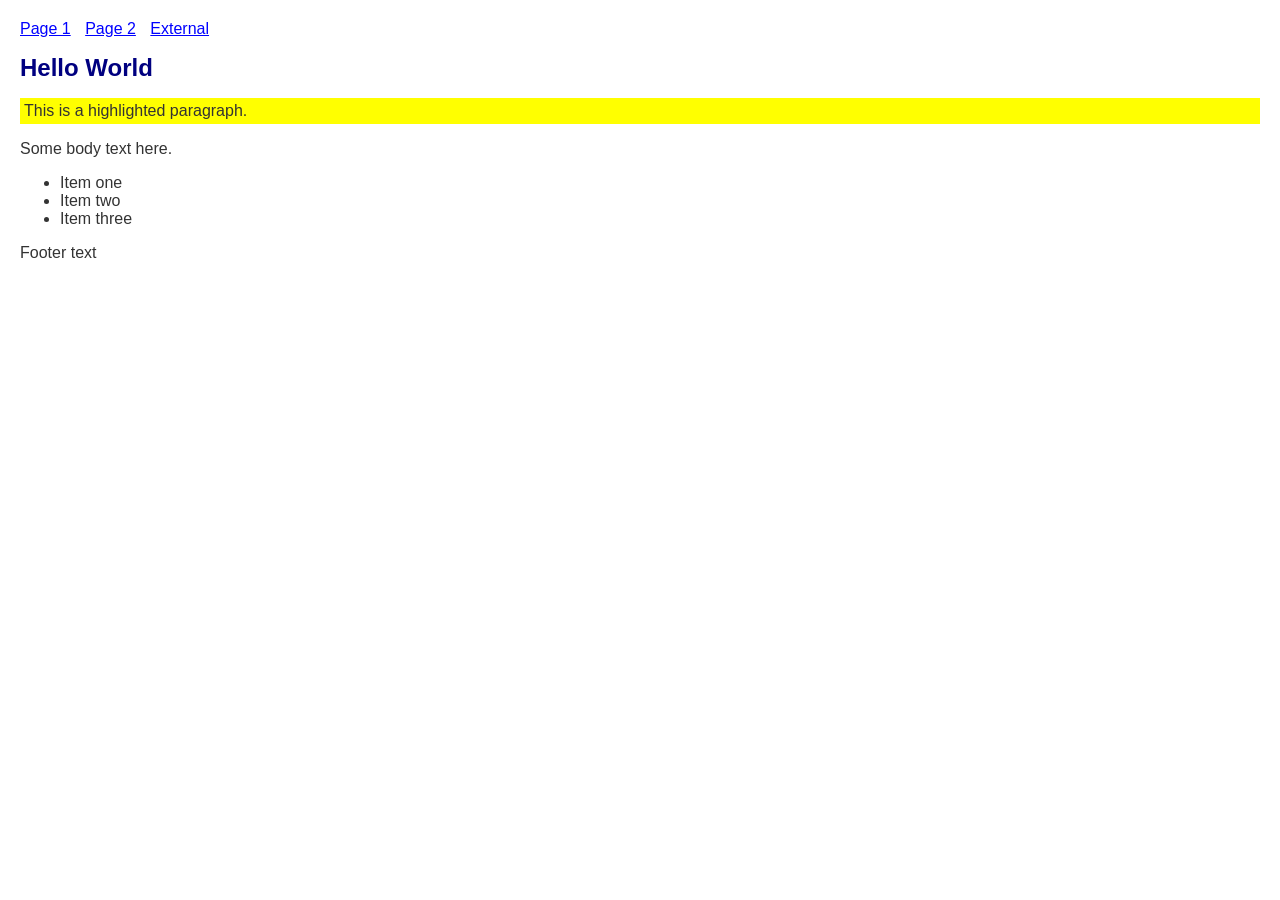
<file: .claude/skills/browse/test/fixtures/basic.html>
<!DOCTYPE html>
<html lang="en">
<head>
  <meta charset="utf-8">
  <title>Test Page - Basic</title>
  <style>
    body { font-family: "Helvetica Neue", sans-serif; color: #333; margin: 20px; }
    h1 { color: navy; font-size: 24px; }
    .highlight { background: yellow; padding: 4px; }
    .hidden { display: none; }
    nav a { margin-right: 10px; color: blue; }
  </style>
</head>
<body>
  <nav>
    <a href="/page1">Page 1</a>
    <a href="/page2">Page 2</a>
    <a href="https://external.com/link">External</a>
  </nav>
  <h1 id="title">Hello World</h1>
  <p class="highlight">This is a highlighted paragraph.</p>
  <p class="hidden">This should be hidden.</p>
  <div id="content" data-testid="main-content" data-version="1.0">
    <p>Some body text here.</p>
    <ul>
      <li>Item one</li>
      <li>Item two</li>
      <li>Item three</li>
    </ul>
  </div>
  <footer>Footer text</footer>
</body>
</html>
</file>
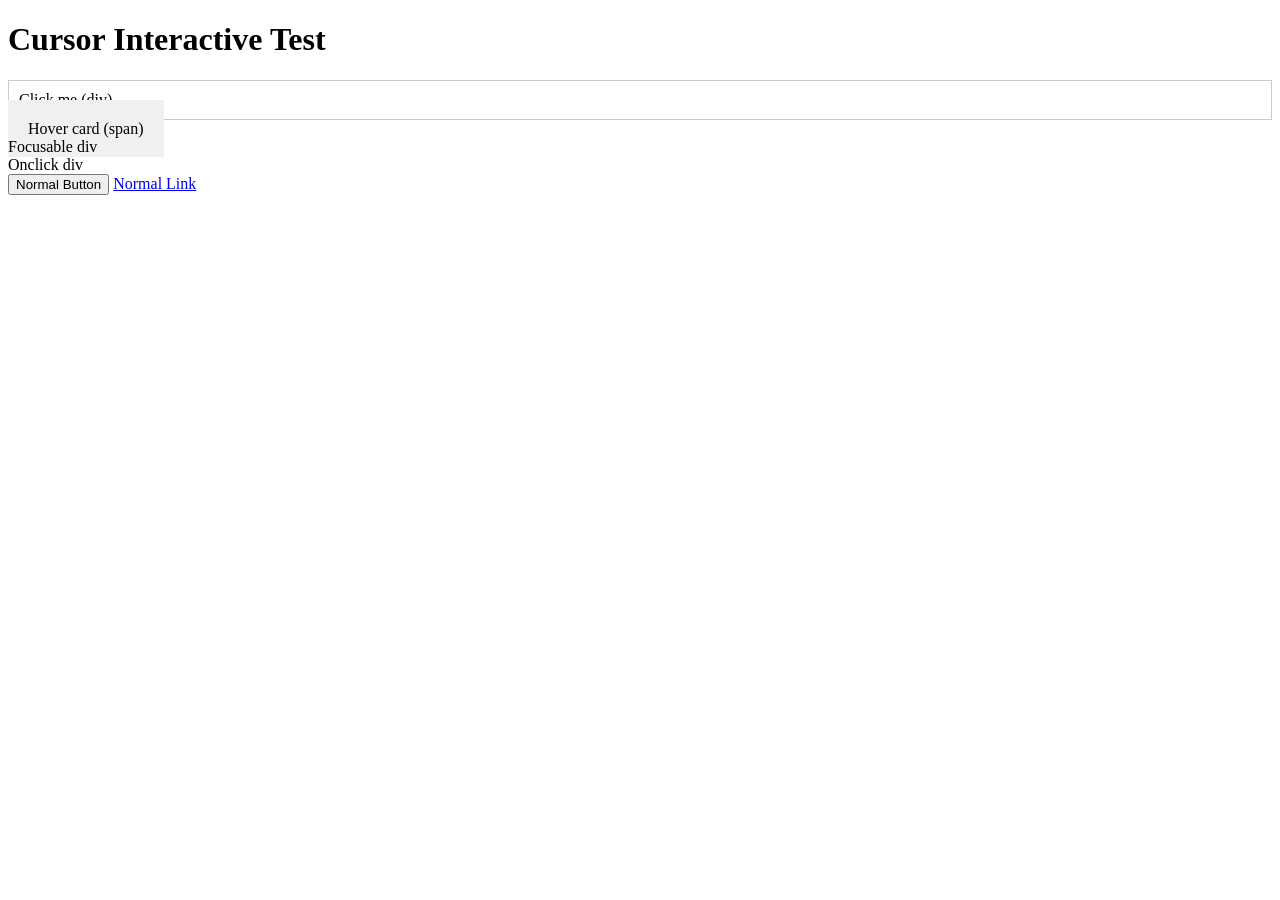
<file: .claude/skills/browse/test/fixtures/cursor-interactive.html>
<!DOCTYPE html>
<html lang="en">
<head>
  <meta charset="utf-8">
  <title>Test Page - Cursor Interactive</title>
  <style>
    .clickable-div { cursor: pointer; padding: 10px; border: 1px solid #ccc; }
    .hover-card { cursor: pointer; padding: 20px; background: #f0f0f0; }
  </style>
</head>
<body>
  <h1>Cursor Interactive Test</h1>
  <!-- These are NOT standard interactive elements but have cursor:pointer -->
  <div class="clickable-div" id="click-div" onclick="this.textContent = 'clicked!'">Click me (div)</div>
  <span class="hover-card" id="hover-span">Hover card (span)</span>
  <div tabindex="0" id="focusable-div">Focusable div</div>
  <div onclick="alert('hi')" id="onclick-div">Onclick div</div>
  <!-- Standard interactive element (should NOT appear in -C output) -->
  <button id="normal-btn">Normal Button</button>
  <a href="/test">Normal Link</a>
</body>
</html>
</file>
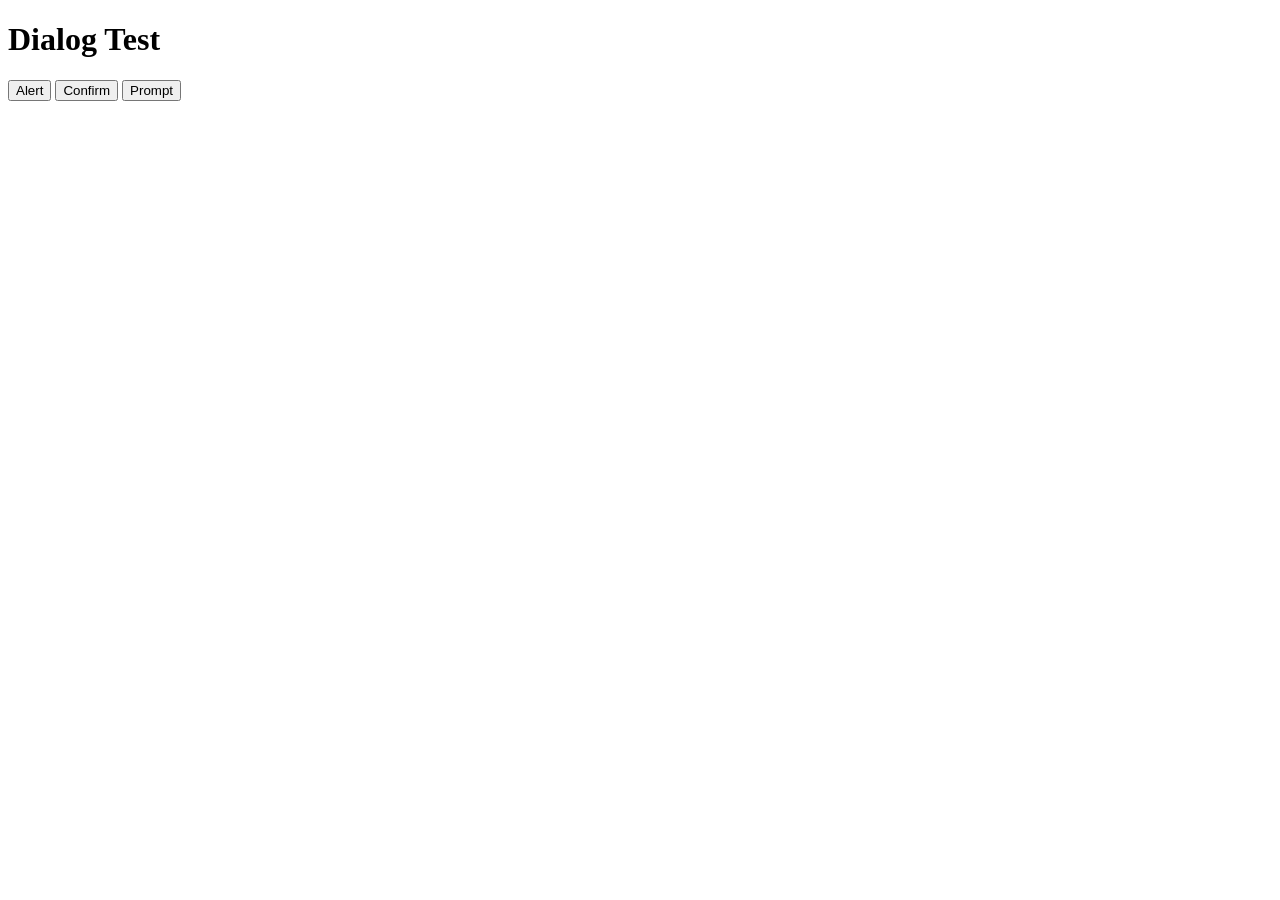
<file: .claude/skills/browse/test/fixtures/dialog.html>
<!DOCTYPE html>
<html lang="en">
<head>
  <meta charset="utf-8">
  <title>Test Page - Dialog</title>
</head>
<body>
  <h1>Dialog Test</h1>
  <button id="alert-btn" onclick="alert('Hello from alert')">Alert</button>
  <button id="confirm-btn" onclick="document.getElementById('confirm-result').textContent = confirm('Are you sure?') ? 'confirmed' : 'cancelled'">Confirm</button>
  <button id="prompt-btn" onclick="document.getElementById('prompt-result').textContent = prompt('Enter name:', 'default') || 'null'">Prompt</button>
  <p id="confirm-result"></p>
  <p id="prompt-result"></p>
</body>
</html>
</file>
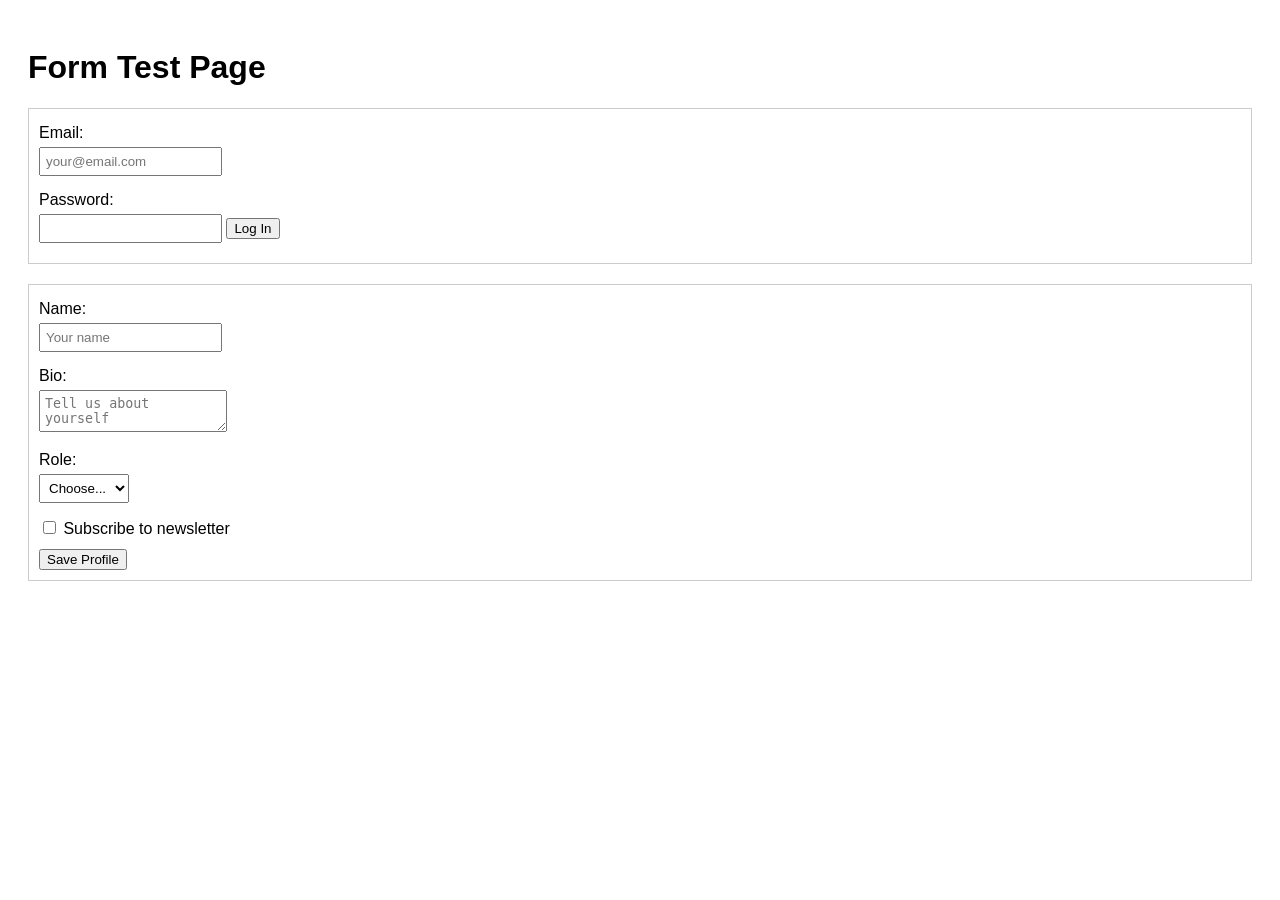
<file: .claude/skills/browse/test/fixtures/forms.html>
<!DOCTYPE html>
<html lang="en">
<head>
  <meta charset="utf-8">
  <title>Test Page - Forms</title>
  <style>
    body { font-family: sans-serif; padding: 20px; }
    form { margin-bottom: 20px; padding: 10px; border: 1px solid #ccc; }
    label { display: block; margin: 5px 0; }
    input, select, textarea { margin-bottom: 10px; padding: 5px; }
    #result { color: green; display: none; }
  </style>
</head>
<body>
  <h1>Form Test Page</h1>

  <form id="login-form" action="/login" method="post">
    <label for="email">Email:</label>
    <input type="email" id="email" name="email" placeholder="your@email.com" required>
    <label for="password">Password:</label>
    <input type="password" id="password" name="password" required>
    <button type="submit" id="login-btn">Log In</button>
  </form>

  <form id="profile-form" action="/profile" method="post">
    <label for="name">Name:</label>
    <input type="text" id="name" name="name" placeholder="Your name">
    <label for="bio">Bio:</label>
    <textarea id="bio" name="bio" placeholder="Tell us about yourself"></textarea>
    <label for="role">Role:</label>
    <select id="role" name="role">
      <option value="">Choose...</option>
      <option value="admin">Admin</option>
      <option value="user">User</option>
      <option value="guest">Guest</option>
    </select>
    <label>
      <input type="checkbox" id="newsletter" name="newsletter"> Subscribe to newsletter
    </label>
    <button type="submit" id="profile-btn">Save Profile</button>
  </form>

  <div id="result">Form submitted!</div>

  <script>
    document.querySelectorAll('form').forEach(form => {
      form.addEventListener('submit', (e) => {
        e.preventDefault();
        document.getElementById('result').style.display = 'block';
        console.log('[Form] Submitted:', form.id);
      });
    });
  </script>
</body>
</html>
</file>
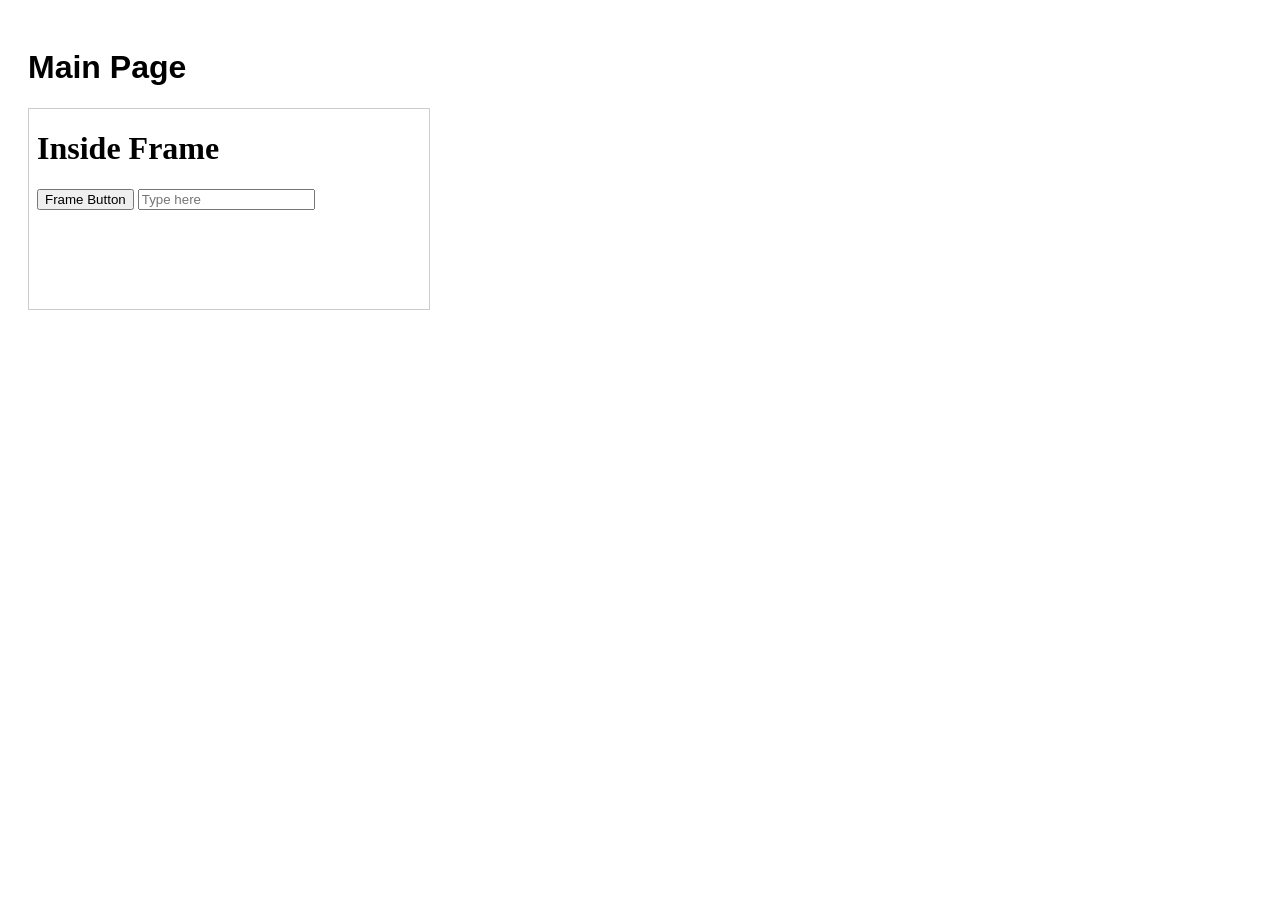
<file: .claude/skills/browse/test/fixtures/iframe.html>
<!DOCTYPE html>
<html lang="en">
<head>
  <meta charset="utf-8">
  <title>Test Page - Iframe</title>
  <style>
    body { font-family: sans-serif; padding: 20px; }
    iframe { border: 1px solid #ccc; width: 400px; height: 200px; }
  </style>
</head>
<body>
  <h1 id="main-title">Main Page</h1>
  <iframe id="test-frame" name="testframe" srcdoc='
    <!DOCTYPE html>
    <html>
    <body>
      <h1 id="frame-title">Inside Frame</h1>
      <button id="frame-btn">Frame Button</button>
      <input id="frame-input" type="text" placeholder="Type here">
      <div id="frame-result"></div>
      <script>
        document.getElementById("frame-btn").addEventListener("click", () => {
          document.getElementById("frame-result").textContent = "Frame button clicked";
        });
      </script>
    </body>
    </html>
  '></iframe>
</body>
</html>
</file>
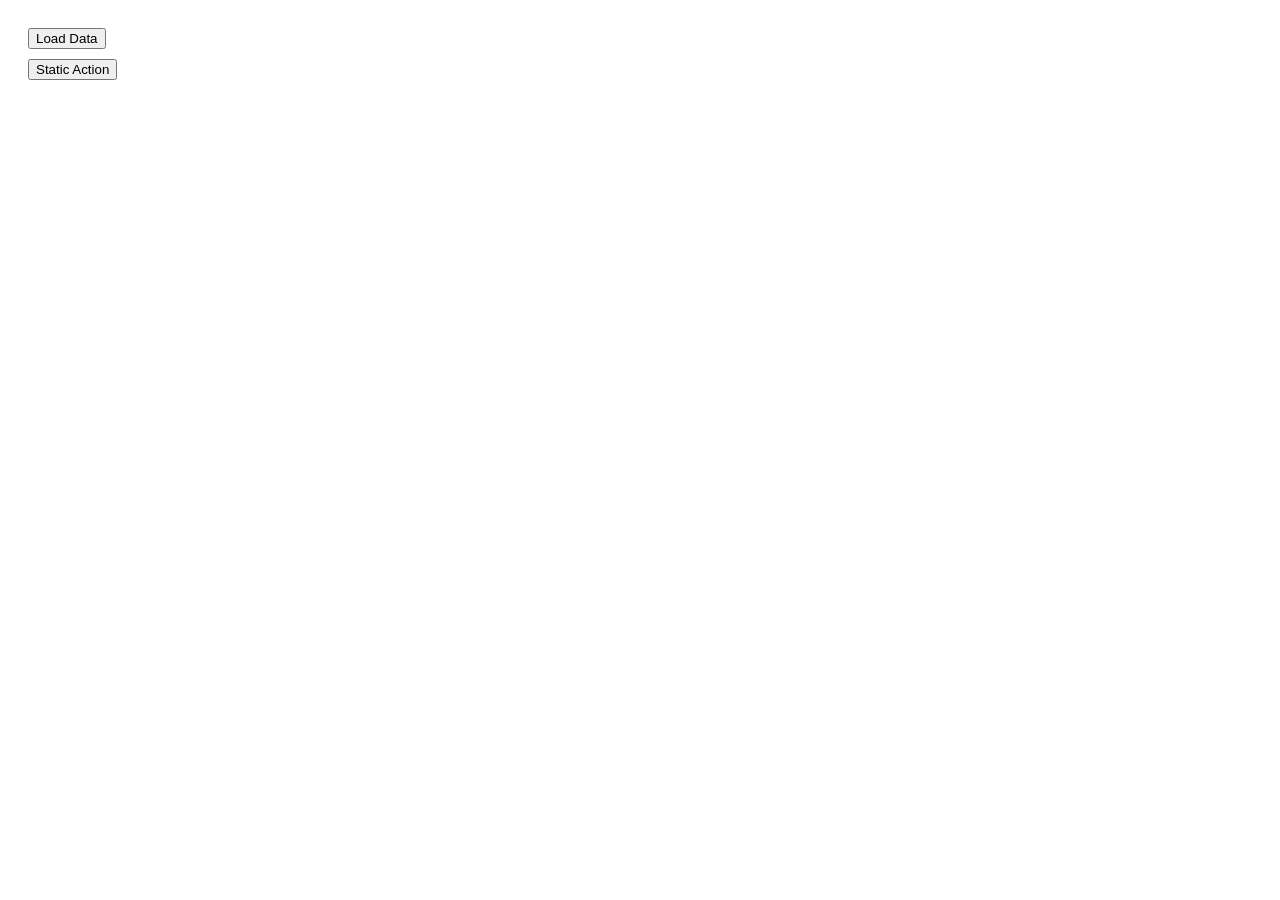
<file: .claude/skills/browse/test/fixtures/network-idle.html>
<!DOCTYPE html>
<html lang="en">
<head>
  <meta charset="utf-8">
  <title>Test Page - Network Idle</title>
  <style>
    body { font-family: sans-serif; padding: 20px; }
    #result { margin-top: 10px; color: green; }
  </style>
</head>
<body>
  <button id="fetch-btn">Load Data</button>
  <div id="result"></div>
  <button id="static-btn">Static Action</button>
  <div id="static-result"></div>
  <script>
    document.getElementById('fetch-btn').addEventListener('click', async () => {
      // Simulate an XHR that takes 200ms
      const res = await fetch('/echo');
      const data = await res.json();
      document.getElementById('result').textContent = 'Data loaded: ' + Object.keys(data).length + ' headers';
    });

    document.getElementById('static-btn').addEventListener('click', () => {
      // No network activity — purely client-side
      document.getElementById('static-result').textContent = 'Static action done';
    });
  </script>
</body>
</html>
</file>
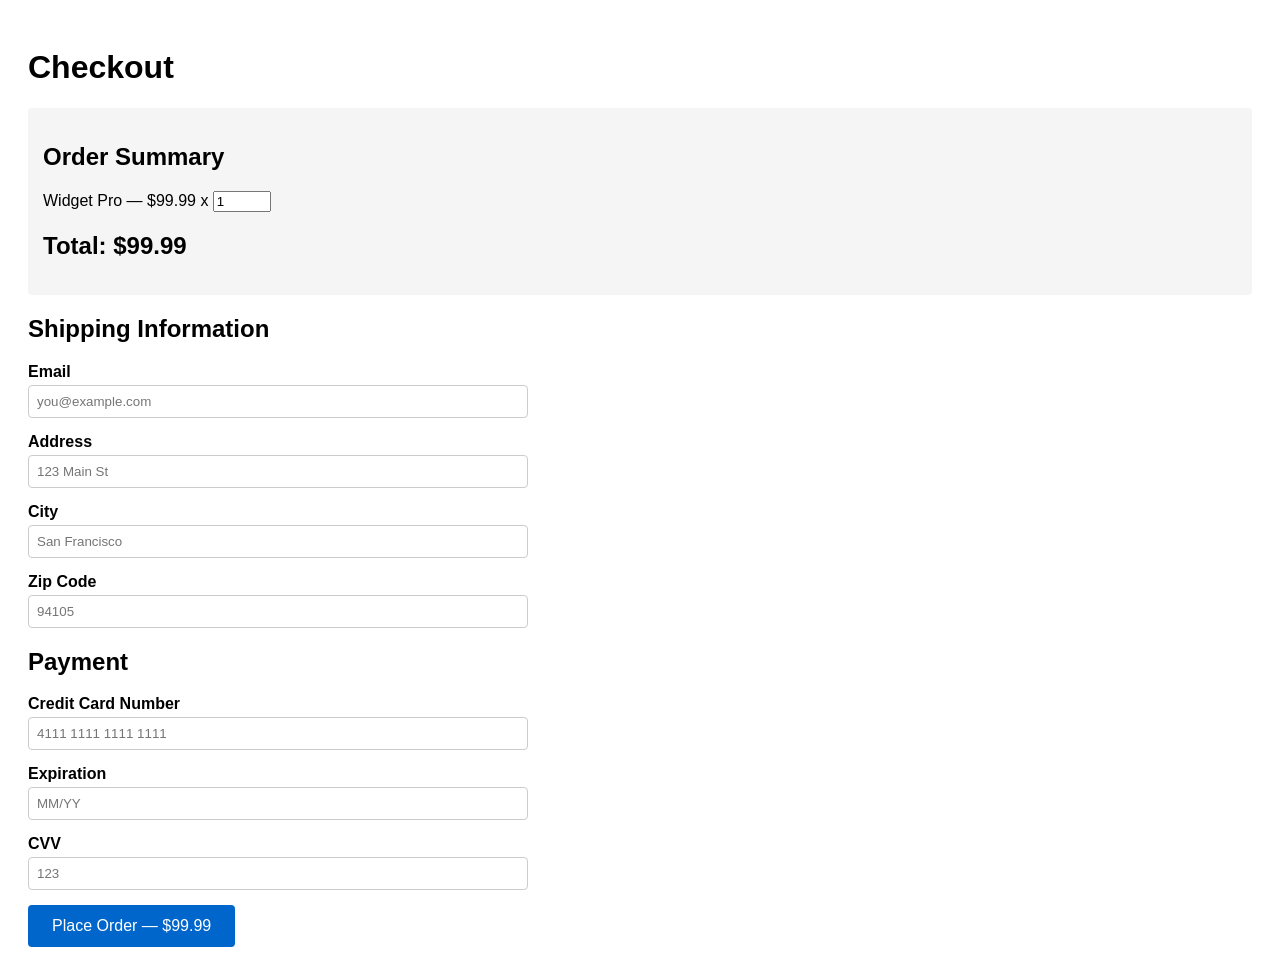
<file: .claude/skills/browse/test/fixtures/qa-eval-checkout.html>
<!DOCTYPE html>
<html lang="en">
<head>
  <meta charset="utf-8">
  <title>QA Eval — Checkout</title>
  <style>
    body { font-family: sans-serif; padding: 20px; }
    .checkout-form { max-width: 500px; }
    .form-group { margin-bottom: 15px; }
    .form-group label { display: block; margin-bottom: 4px; font-weight: bold; }
    .form-group input { width: 100%; padding: 8px; box-sizing: border-box; border: 1px solid #ccc; border-radius: 4px; }
    .form-group input.invalid { border-color: red; }
    .form-group .error-msg { color: red; font-size: 12px; display: none; }
    .total { font-size: 24px; font-weight: bold; margin: 20px 0; }
    button[type="submit"] { padding: 12px 24px; background: #0066cc; color: white; border: none; border-radius: 4px; cursor: pointer; font-size: 16px; }
    .order-summary { background: #f5f5f5; padding: 15px; border-radius: 4px; margin-bottom: 20px; }
  </style>
</head>
<body>
  <h1>Checkout</h1>

  <div class="order-summary">
    <h2>Order Summary</h2>
    <p>Widget Pro — $99.99 x <input type="number" id="quantity" value="1" min="1" style="width: 50px;"></p>
    <p class="total" id="total">Total: $99.99</p>  <!-- BUG 2: shows $NaN when quantity is cleared -->
  </div>

  <form class="checkout-form" id="checkout-form">
    <h2>Shipping Information</h2>

    <div class="form-group">
      <label for="email">Email</label>
      <input type="text" id="email" name="email" placeholder="you@example.com" required
             pattern="[^@]+@[^@]">  <!-- BUG 1: broken regex — accepts "user@" as valid -->
      <span class="error-msg" id="email-error">Please enter a valid email</span>
    </div>

    <div class="form-group">
      <label for="address">Address</label>
      <input type="text" id="address" name="address" placeholder="123 Main St" required>
    </div>

    <div class="form-group">
      <label for="city">City</label>
      <input type="text" id="city" name="city" placeholder="San Francisco" required>
    </div>

    <div class="form-group">
      <label for="zip">Zip Code</label>
      <input type="text" id="zip" name="zip" placeholder="94105">  <!-- BUG 4: missing required attribute -->
    </div>

    <h2>Payment</h2>

    <div class="form-group">
      <label for="cc">Credit Card Number</label>
      <input type="text" id="cc" name="cc" placeholder="4111 1111 1111 1111" required>
      <!-- BUG 3: no maxlength — overflows container at >20 chars -->
    </div>

    <div class="form-group">
      <label for="exp">Expiration</label>
      <input type="text" id="exp" name="exp" placeholder="MM/YY" required maxlength="5">
    </div>

    <div class="form-group">
      <label for="cvv">CVV</label>
      <input type="text" id="cvv" name="cvv" placeholder="123" required maxlength="4">
    </div>

    <button type="submit">Place Order — $<span id="submit-total">99.99</span></button>
  </form>

  <script>
    // Update total when quantity changes
    const quantityInput = document.getElementById('quantity');
    const totalEl = document.getElementById('total');
    const submitTotalEl = document.getElementById('submit-total');

    quantityInput.addEventListener('input', () => {
      // BUG 2: parseInt on empty string returns NaN, no fallback
      const qty = parseInt(quantityInput.value);
      const total = (qty * 99.99).toFixed(2);
      totalEl.textContent = 'Total: $' + total;
      submitTotalEl.textContent = total;
    });

    // Email validation (broken)
    const emailInput = document.getElementById('email');
    emailInput.addEventListener('blur', () => {
      // BUG 1: this regex accepts "user@" — missing domain part check
      const valid = /[^@]+@/.test(emailInput.value);
      emailInput.classList.toggle('invalid', !valid && emailInput.value.length > 0);
      document.getElementById('email-error').style.display = (!valid && emailInput.value.length > 0) ? 'block' : 'none';
    });

    // Form submit
    document.getElementById('checkout-form').addEventListener('submit', (e) => {
      e.preventDefault();
      // BUG 5: stripe is not defined — console error on submit
      stripe.createPaymentMethod({
        type: 'card',
        card: { number: document.getElementById('cc').value }
      });
    });
  </script>
</body>
</html>
</file>
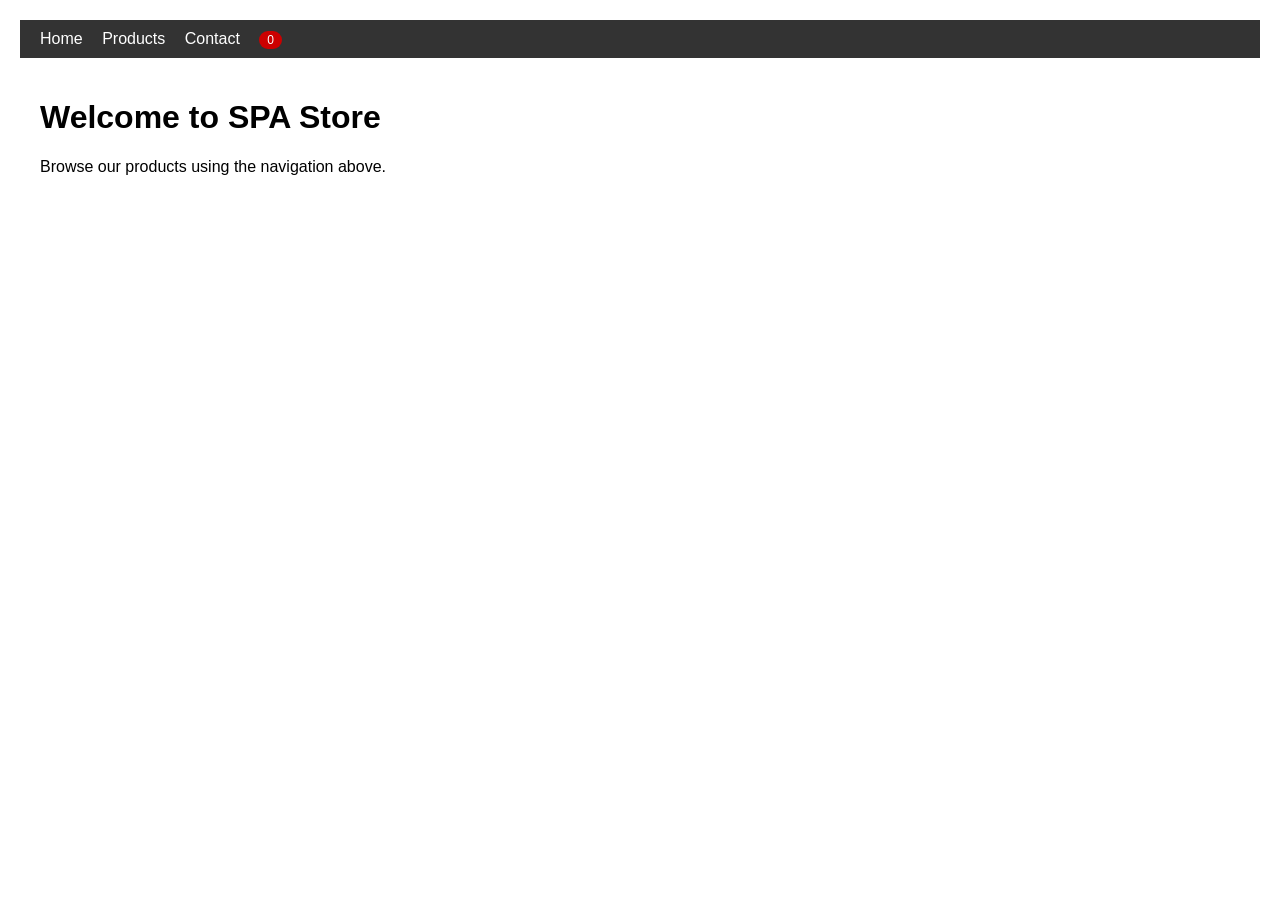
<file: .claude/skills/browse/test/fixtures/qa-eval-spa.html>
<!DOCTYPE html>
<html lang="en">
<head>
  <meta charset="utf-8">
  <title>QA Eval — SPA Store</title>
  <style>
    body { font-family: sans-serif; padding: 20px; margin: 0; }
    nav { background: #333; padding: 10px 20px; }
    nav a { color: white; margin-right: 15px; text-decoration: none; cursor: pointer; }
    nav a:hover { text-decoration: underline; }
    #app { padding: 20px; }
    .product { border: 1px solid #ddd; padding: 10px; margin: 10px 0; border-radius: 4px; }
    .product button { padding: 6px 12px; background: #0066cc; color: white; border: none; cursor: pointer; }
    .cart-count { background: #cc0000; color: white; padding: 2px 8px; border-radius: 10px; font-size: 12px; }
    .error { color: red; padding: 10px; }
    .loading { color: #666; padding: 10px; }
  </style>
</head>
<body>
  <nav>
    <a href="#/home">Home</a>
    <a href="#/prodcts">Products</a>  <!-- BUG 1: broken route — typo "prodcts" instead of "products" -->
    <a href="#/contact">Contact</a>
    <span class="cart-count" id="cart-count">0</span>
  </nav>

  <div id="app">
    <p>Welcome to SPA Store. Use the navigation above.</p>
  </div>

  <script>
    let cartCount = 0;

    // BUG 2: cart count never resets on route change — stale state
    function addToCart() {
      cartCount++;
      document.getElementById('cart-count').textContent = cartCount;
    }

    function renderHome() {
      document.getElementById('app').innerHTML = `
        <h1>Welcome to SPA Store</h1>
        <p>Browse our products using the navigation above.</p>
      `;
    }

    function renderProducts() {
      document.getElementById('app').innerHTML = '<p class="loading">Loading products...</p>';

      // BUG 3: async race — shows data briefly, then shows error
      setTimeout(() => {
        document.getElementById('app').innerHTML = `
          <h1>Products</h1>
          <div class="product">
            <h3>Widget A</h3>
            <p>$29.99</p>
            <button onclick="addToCart()">Add to Cart</button>
          </div>
          <div class="product">
            <h3>Widget B</h3>
            <p>$49.99</p>
            <button onclick="addToCart()">Add to Cart</button>
          </div>
        `;
      }, 300);

      setTimeout(() => {
        document.getElementById('app').innerHTML = '<p class="error">Error: Failed to fetch products from API</p>';
      }, 1000);
    }

    function renderContact() {
      document.getElementById('app').innerHTML = `
        <h1>Contact Us</h1>
        <p>Email: support@spastore.example.com</p>
      `;
    }

    // BUG 4: nav links have no aria-current attribute on active route
    function router() {
      const hash = window.location.hash || '#/home';
      switch (hash) {
        case '#/home': renderHome(); break;
        case '#/products': renderProducts(); break;
        case '#/contact': renderContact(); break;
        default:
          document.getElementById('app').innerHTML = '<p>Page not found</p>';
      }

      // BUG 5: console.warn on every route change — simulates listener leak
      console.warn('Possible memory leak detected: 11 event listeners added to window');
    }

    window.addEventListener('hashchange', router);
    router();
  </script>
</body>
</html>
</file>
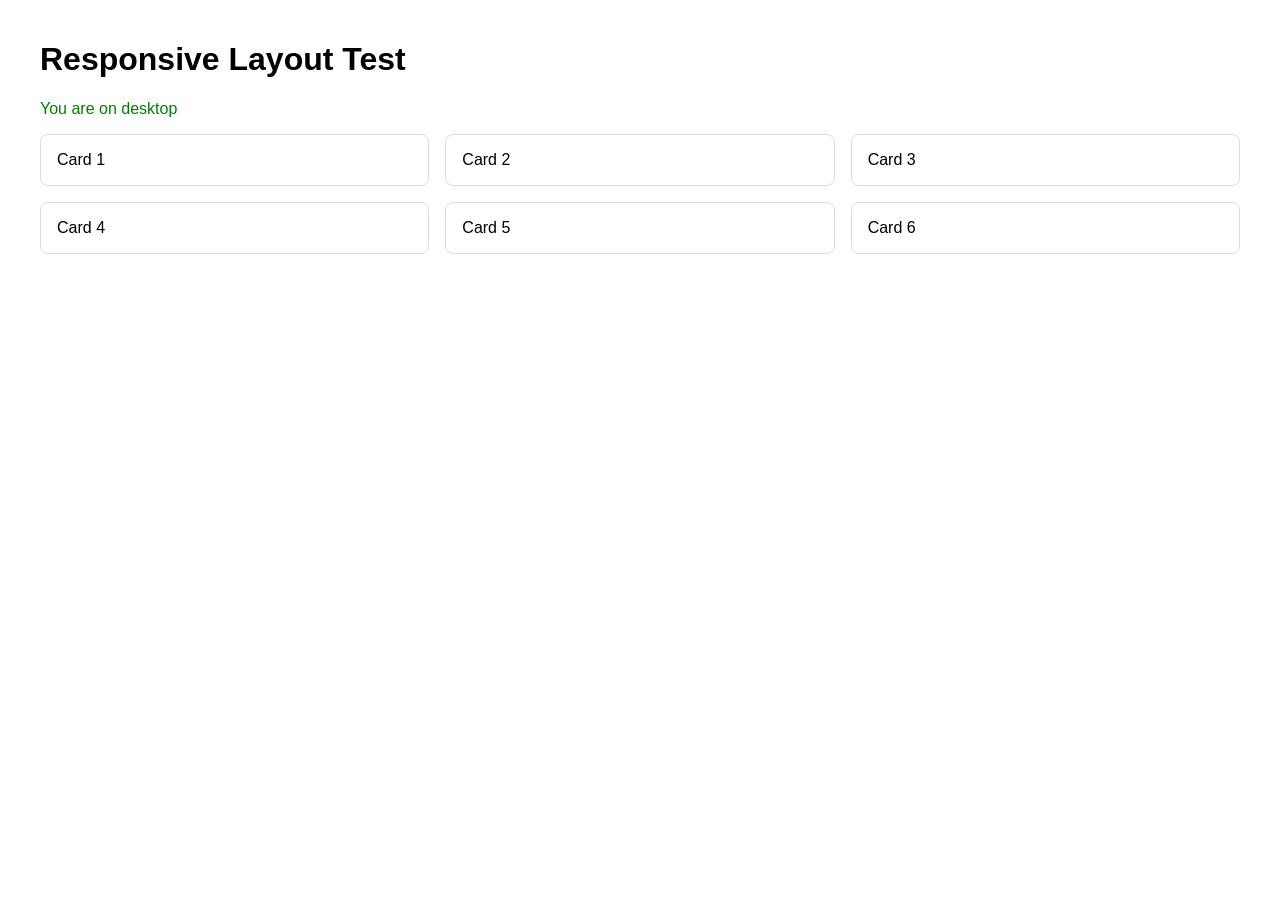
<file: .claude/skills/browse/test/fixtures/responsive.html>
<!DOCTYPE html>
<html lang="en">
<head>
  <meta charset="utf-8">
  <meta name="viewport" content="width=device-width, initial-scale=1">
  <title>Test Page - Responsive</title>
  <style>
    body { font-family: sans-serif; margin: 0; padding: 20px; }
    .container { max-width: 1200px; margin: 0 auto; }
    .grid { display: grid; gap: 16px; }
    .card { padding: 16px; border: 1px solid #ddd; border-radius: 8px; }

    /* Mobile: single column */
    .grid { grid-template-columns: 1fr; }

    /* Tablet: two columns */
    @media (min-width: 768px) {
      .grid { grid-template-columns: 1fr 1fr; }
      .mobile-only { display: none; }
    }

    /* Desktop: three columns */
    @media (min-width: 1024px) {
      .grid { grid-template-columns: 1fr 1fr 1fr; }
    }

    .mobile-only { color: red; }
    .desktop-indicator { display: none; }
    @media (min-width: 1024px) {
      .desktop-indicator { display: block; color: green; }
    }
  </style>
</head>
<body>
  <div class="container">
    <h1>Responsive Layout Test</h1>
    <p class="mobile-only">You are on mobile</p>
    <p class="desktop-indicator">You are on desktop</p>
    <div class="grid">
      <div class="card">Card 1</div>
      <div class="card">Card 2</div>
      <div class="card">Card 3</div>
      <div class="card">Card 4</div>
      <div class="card">Card 5</div>
      <div class="card">Card 6</div>
    </div>
  </div>
</body>
</html>
</file>
